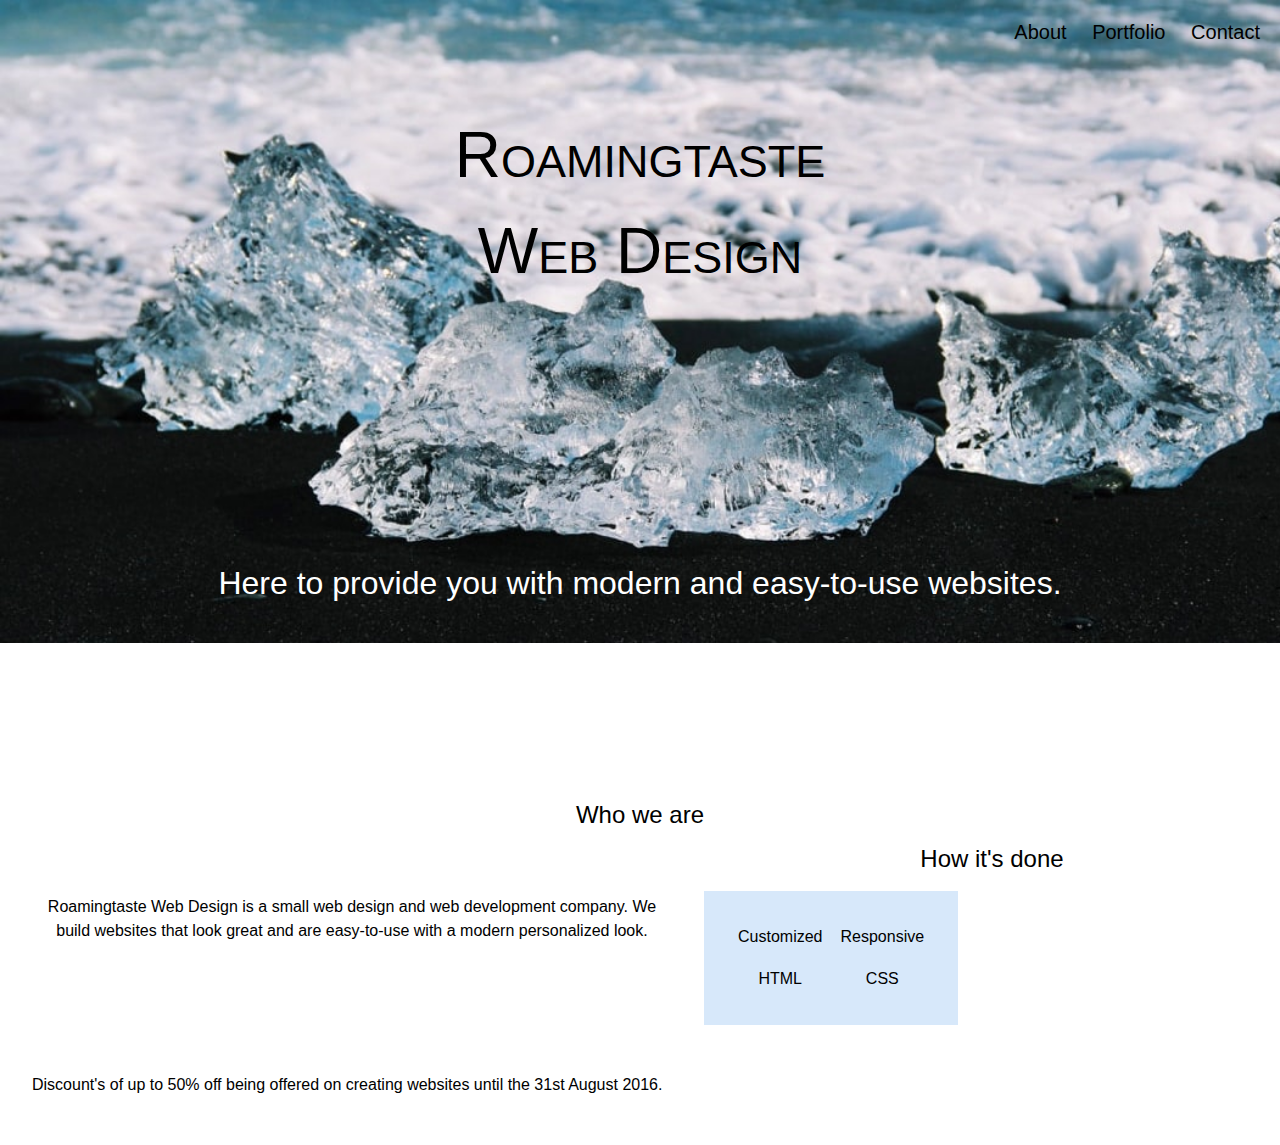
<file: Roamingtaste_Web_Design/index.html>
<!DOCTYPE html>
<html>
<link rel="stylesheet" type="text/css" href="css/style.css">
<head>
	<title>Roamingtaste Web Design</title>
</head>
<header id="iceland">
	<nav>
		<a href="#">About</a>
		<a href="#">Portfolio</a>
		<a href="#">Contact</a>
	</nav>
	<h1>Roamingtaste <br> Web Design</h1>
	<h2 id="slogan">Here to provide you with modern and easy-to-use websites.</h2>
</header>
<body>
<h2>Who we are</h2>
<p class="paragraph">Roamingtaste Web Design is a small web design and web development company. We build websites that look great and are easy-to-use with a modern personalized look.</p>

<h2>How it's done</h2>
<table>
	<tr>
		<td>Customized</td>
		<td>Responsive</td>
	</tr>
	<tr>	
		<td>HTML</td>
		<td>CSS</td>
	</tr>
</table>
<p class="paragraph">Discount's of up to 50% off being offered on creating websites until the 31st August 2016.</p>
</body>
</html>
</file>
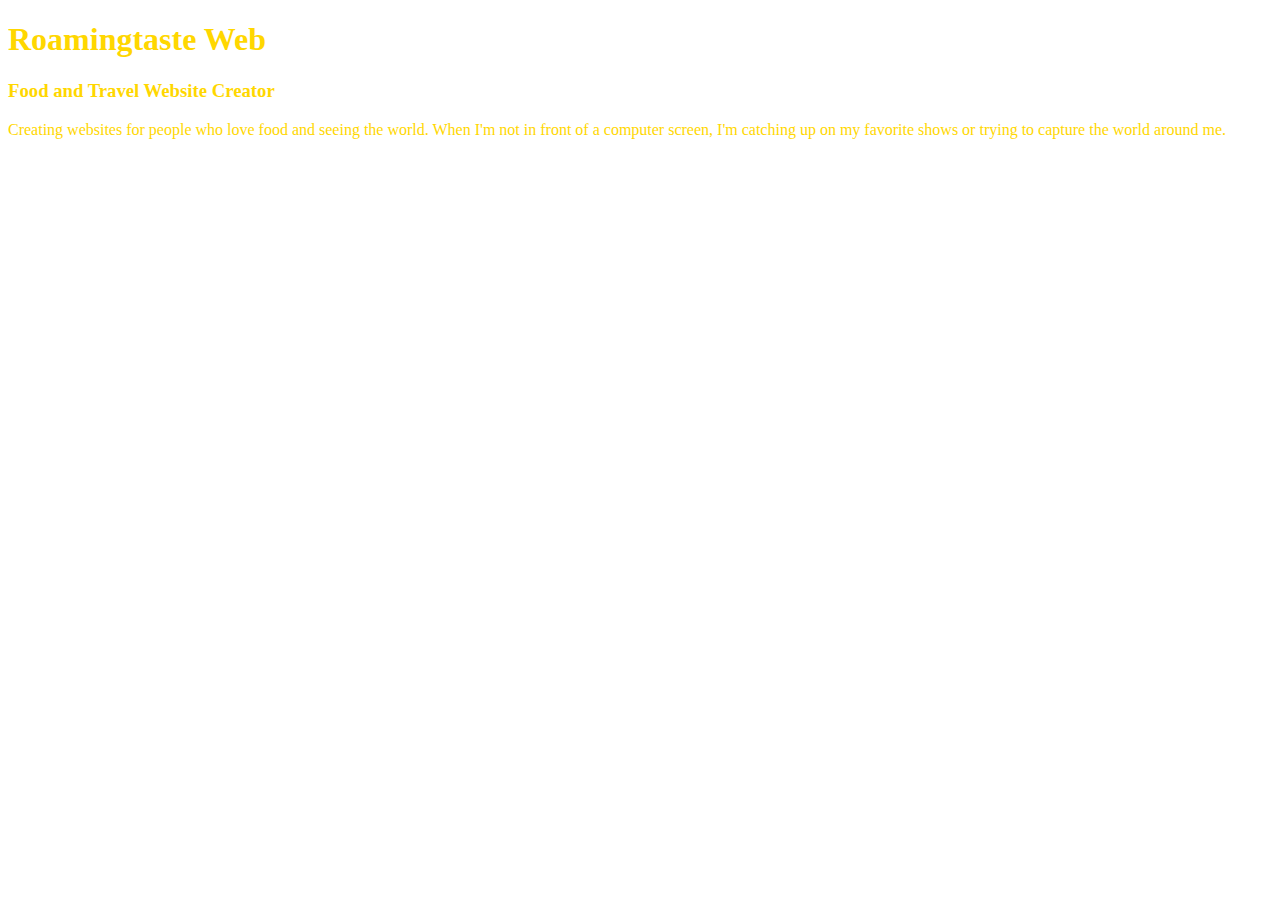
<file: unit_1/index.html>
<!DOCTYPE html>

<!DOCTYPE html>
<html>
<head>
<link rel="stylesheet" type="text/css" href="css/style.css">
	<title>Roamingtaste Web</title>
</head>
<body>
<h1>Roamingtaste Web</h1>
<h3>Food and Travel Website Creator</h3>

<p>Creating websites for people who love food and seeing the world. When I'm not in front of a computer screen, I'm catching up on my favorite shows or trying to capture the world around me.</p>

</body>
</html>
</file>
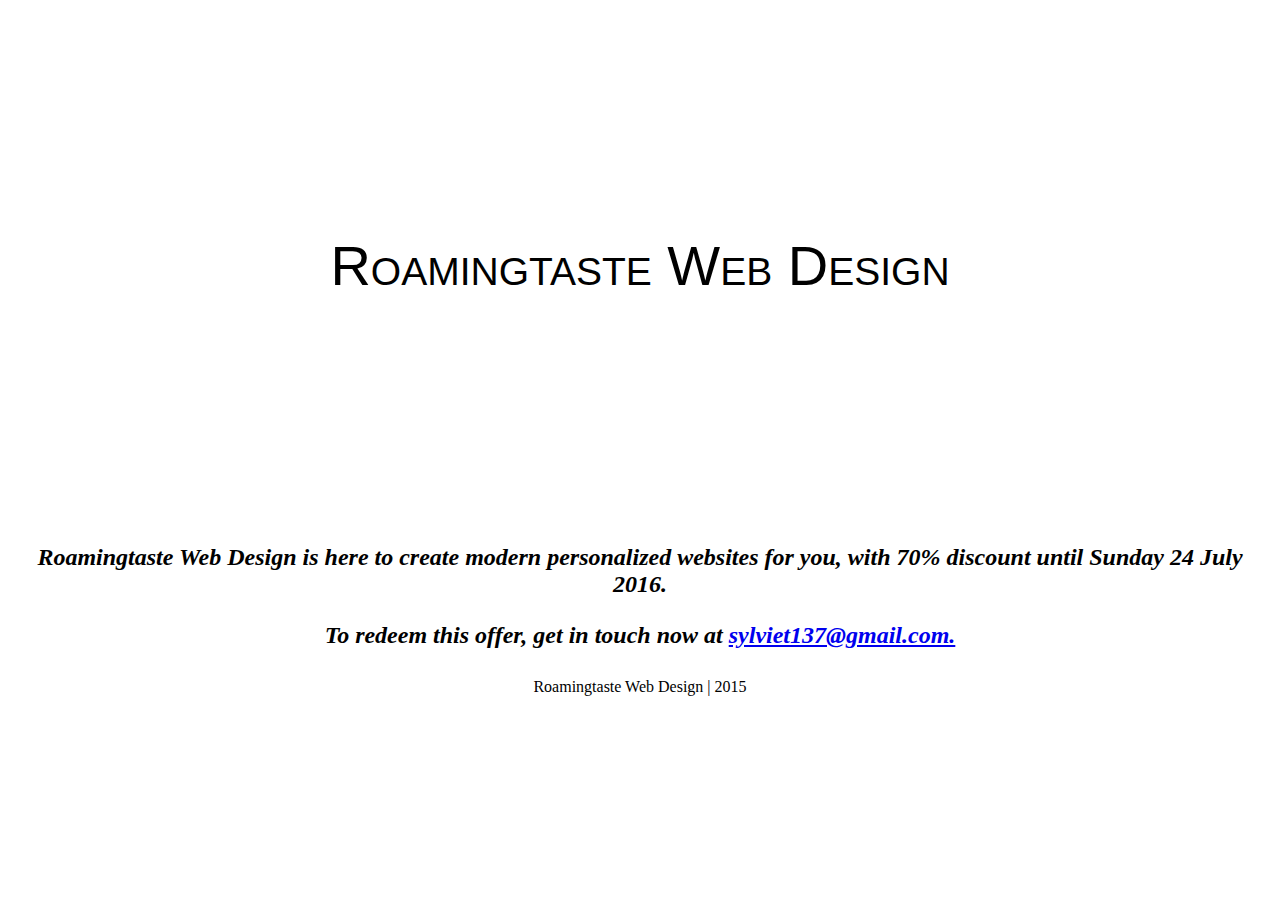
<file: unit_10/index.html>
<!DOCTYPE html>
<html>
<head>
	<title>Roamingtaste Web Design</title>
</head>
<body style="background-color: #FFFFFF;">
	<table colspan="2" style="font-family:Helvetica, sans-serif; font-size:16px; line-height:1.5;" border="0" style="width:100%" background-repeat: no-repeat; cellpadding="200" background=http://scholarships.travel/wp-content/uploads/2015/10/IMG_7949-960x640.jpg; alt="Roamingtaste Web Design 70% Discount" align="center">
		<tr>
			<th colspan="2" align="center"; style="font-size:3.5em; font-variant: small-caps; font-weight:100; line-height:2.0;" width="100%">Roamingtaste Web Design</th>
		</tr>
	<table style="color:black;" align="center" border="0" width="100%">
	<tr>
		<h2 colspan="2" style="font-style: italic;" align="center" cellpadding="50" width="60%">Roamingtaste Web Design is here to create modern personalized websites for you, with <em>70% discount until Sunday 24 July 2016.</em></h2> 
		<h3 colspan="2" style="font-size:1.5em; font-style: italic;" align="center" cellpadding="30" width="60">To redeem this offer, get in touch now at <a href="mailto:sylviet137@gmail.com">sylviet137@gmail.com.</h3>
	</tr>
	<tr>
		<td colspan="2" align="center" style="text-decoration: none; color: black;"> Roamingtaste Web Design | 2015</td>
	</tr>
</table>
</table>
</body>
</html>
</file>
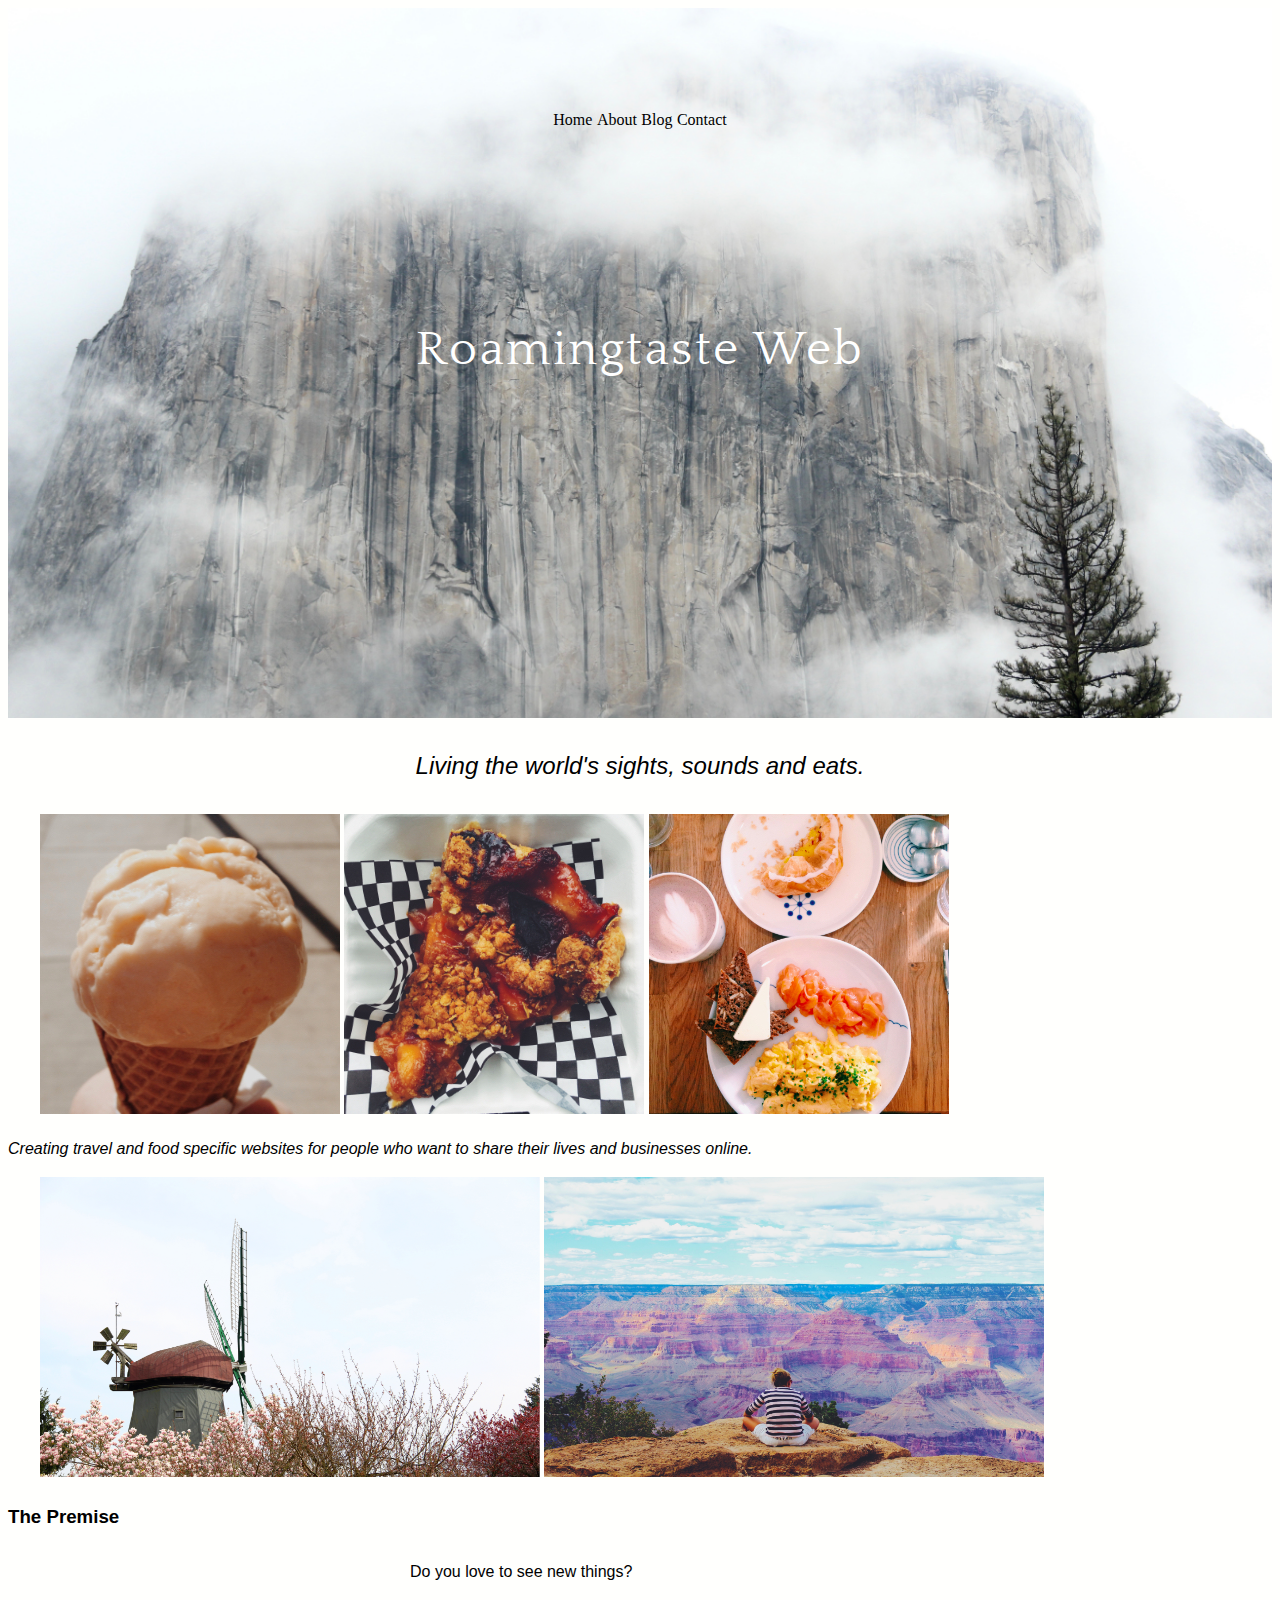
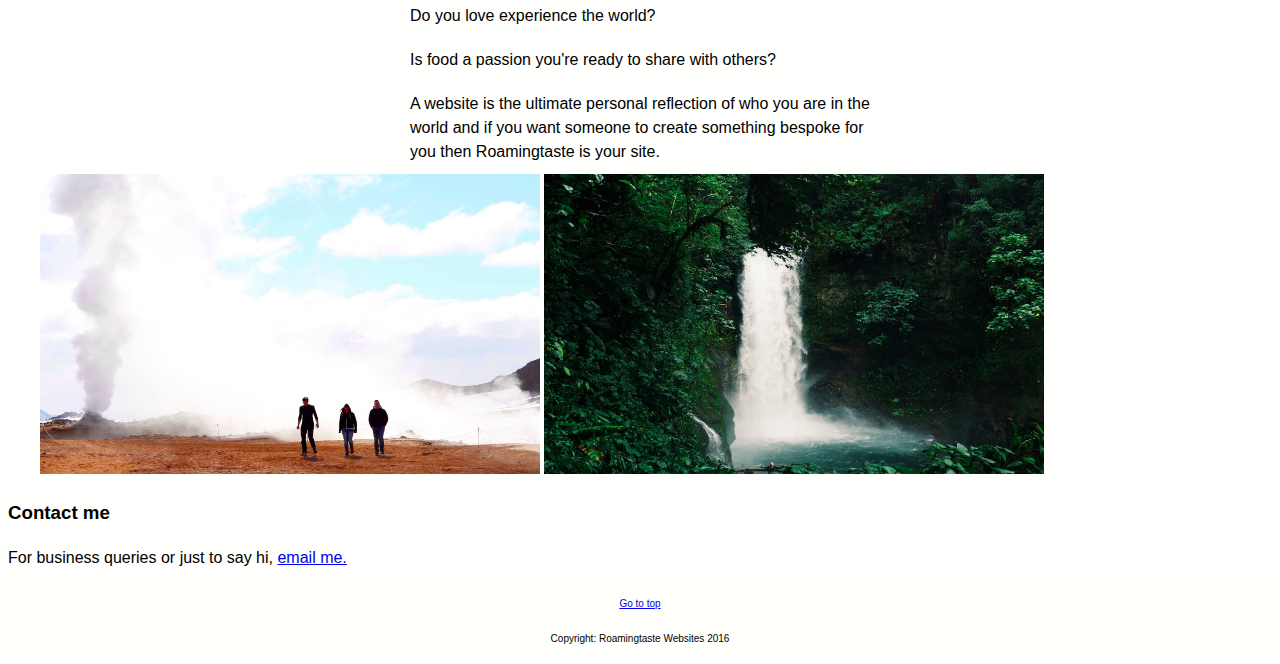
<file: unit_4/index.html>
<!DOCTYPE html>
<html>
<head>
<link rel="stylesheet" type="text/css" href="css/style.css">
	<title>Roamingtaste Web Profile</title>
</head>

<body>
	<div id="hero">
	<nav> 
		<a href="#">Home</a>
		<a href="#">About</a>
		<a href="#">Blog</a>
		<a href="#">Contact</a>
	</nav>

	<h1>Roamingtaste Web</h1>
	</div>

	<h2 id="slogan">Living the world's sights, sounds and eats.</h2>

	<section id="food"> 
	<div style="width: 1200px;">
		<img src="images/img_food1.jpg" width="300px"; height="300px">
		<img src="images/img_food2.jpg" width="300px"; height="300px">
		<img src="images/img_food3.jpg" width="300px"; height="300px">	
	</div>
	</section>

	<section> 
		<p id="italic">Creating travel and food specific websites for people who want to share their lives and businesses online.
		</p>

		<section class="break">
		<img src="images/img_break1.jpg" width="500px"; height="300px">
		<img src="images/img_break3.jpg" width="500px"; height="300px">
		</section>

		<h3>The Premise</h3>

		<ul>
			<li>Do you love to see new things?</li>

			<li>Do you love experience the world?</li>

			<li>Is food a passion you're ready to share with others?</li>

			<li id=line>A website is the ultimate personal reflection of who you are in the world and if you want someone to create something bespoke for you then Roamingtaste is your site.</li>
		</ul>

		<section class="break">
		<img src="images/img_break2.jpg" width="500px"; height="300px">
		<img src="images/img_break4.jpg" width="500px"; height="300px">
		</section>

		<h3>Contact me</h3>

		<p id="align">	
		For business queries or just to say hi, <a href="mailto:sylviet137@gmail.com?Subject=Hello"> email me.</a> 
		</p>
	</section>

	<footer><a href="#">Go to top</a></footer>

	<footer>Copyright: Roamingtaste Websites 2016</footer>

</body>
</html>
</file>
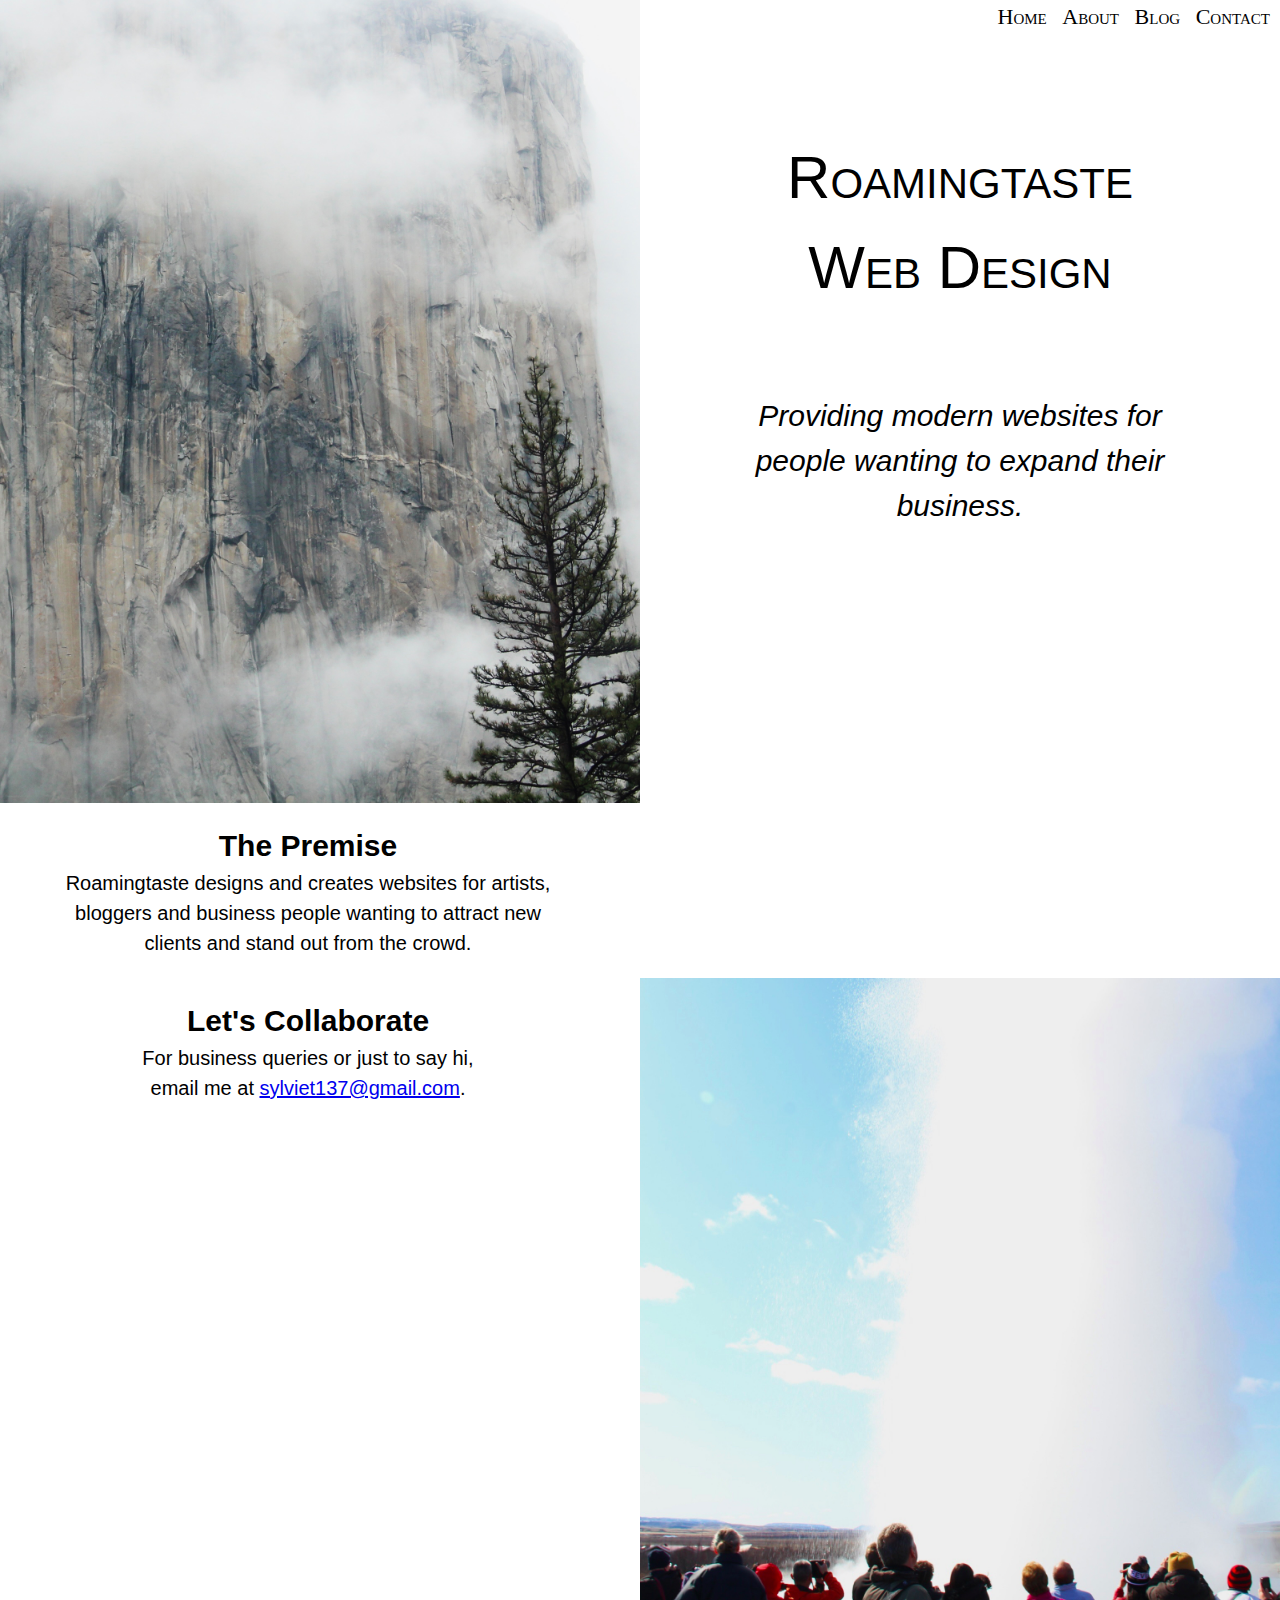
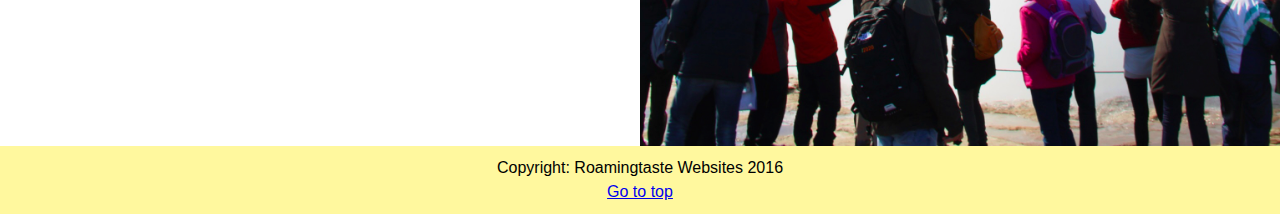
<file: unit_6/index.html>
<!DOCTYPE html>
<html>
<head>
	<link rel="stylesheet" type="text/css" href="css/style.css">
	<title>Roamingtaste Web Profile</title>
</head>
<body>
	<header>
		<img src="images/img_background.jpg" alt="Yosemite">
		<nav> 
			<a href="#">Home</a>
			<a href="#">About</a>
			<a href="#">Blog</a>
			<a href="#">Contact</a>
		</nav>
		<h1>Roamingtaste <br> Web Design</h1>
		<p id="slogan">Providing modern websites for people wanting to expand their business.</p>
	</header>
	<section id="premise">
		<h2>The Premise</h2>
		<p>Roamingtaste designs and creates websites for artists, <br> bloggers and business people wanting to attract new <br>clients and stand out from the crowd.</p>
	</section>
	<section id="collaborate">
		<h2>Let's Collaborate</h2>
		<p>For business queries or just to say hi, <br>email me at <a href="mailto:sylviet137@gmail.com">sylviet137@gmail.com</a>.</p>
	</section>
	<img src="images/page_img.jpg" alt="geyser in Iceland">
	<footer>
		<p>Copyright: Roamingtaste Websites 2016</p>
		<a href="#">Go to top</a>
	</footer>
</body>
</html>
</file>
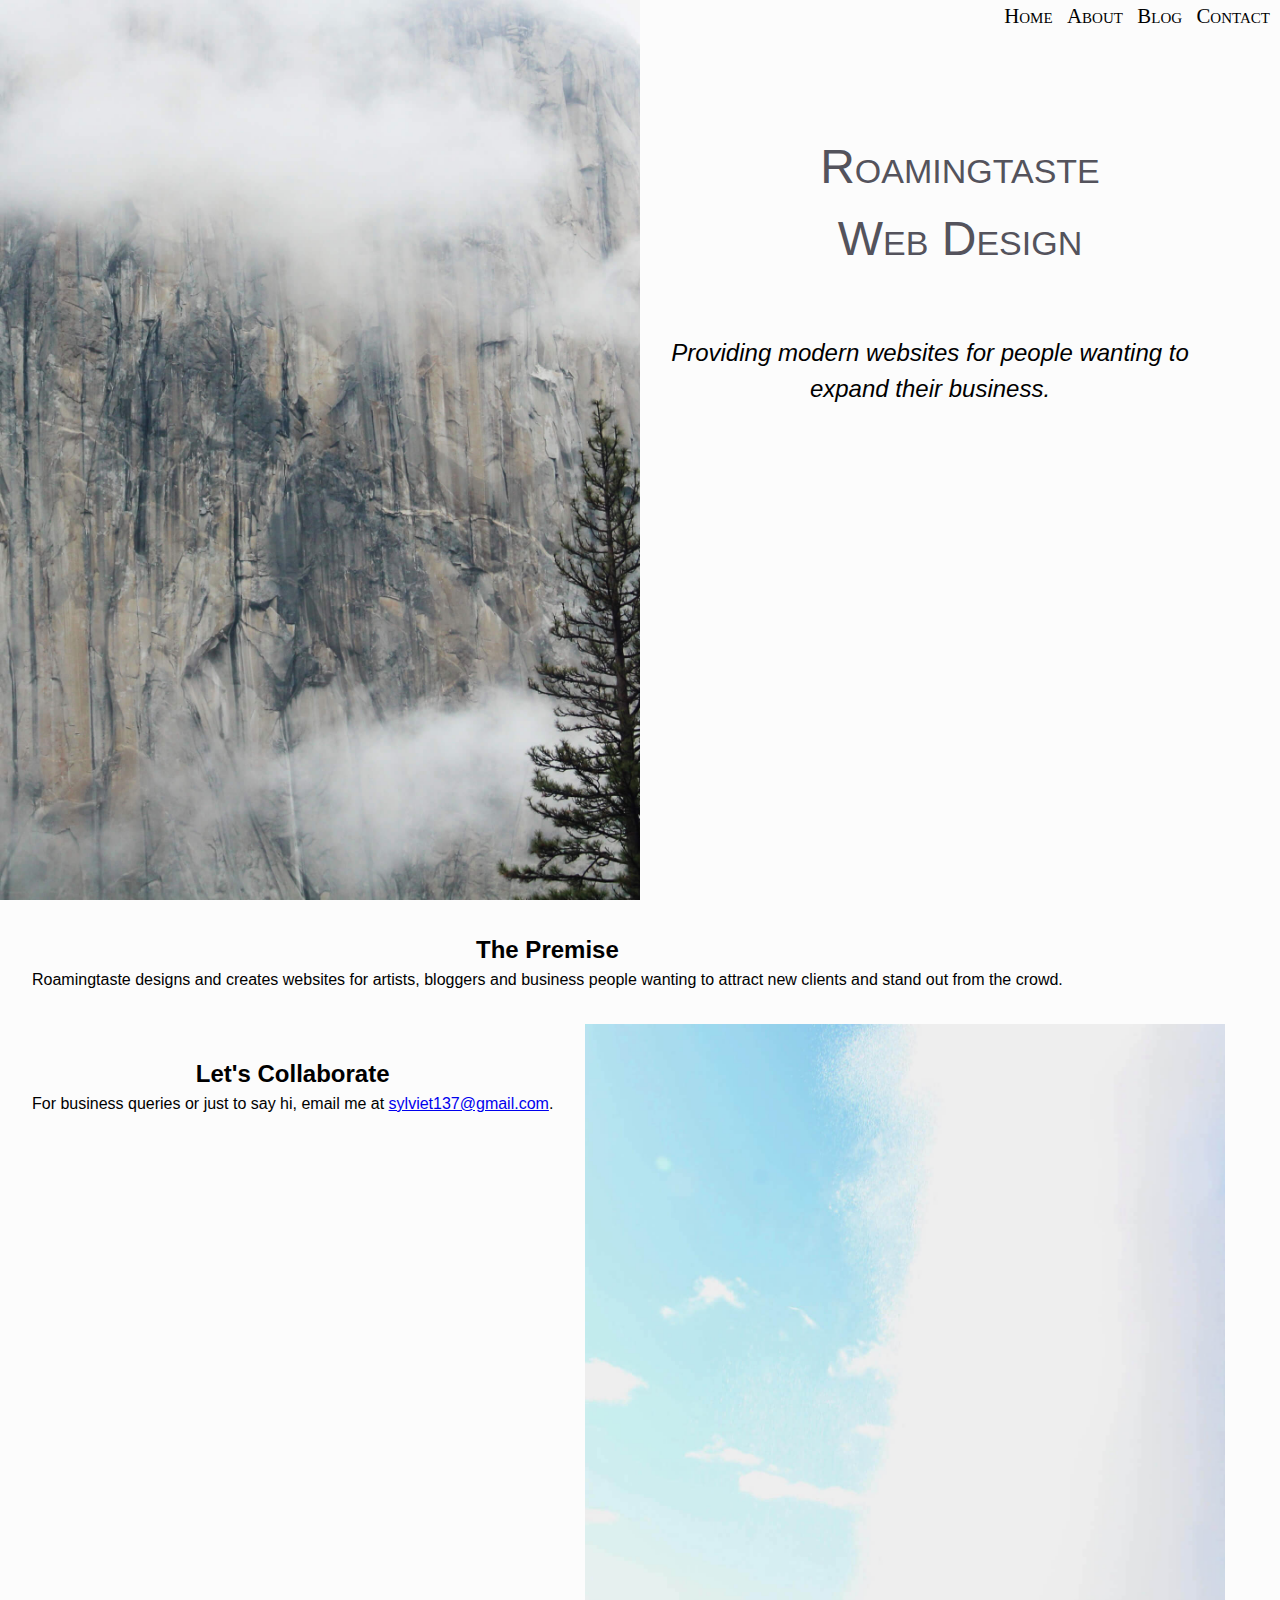
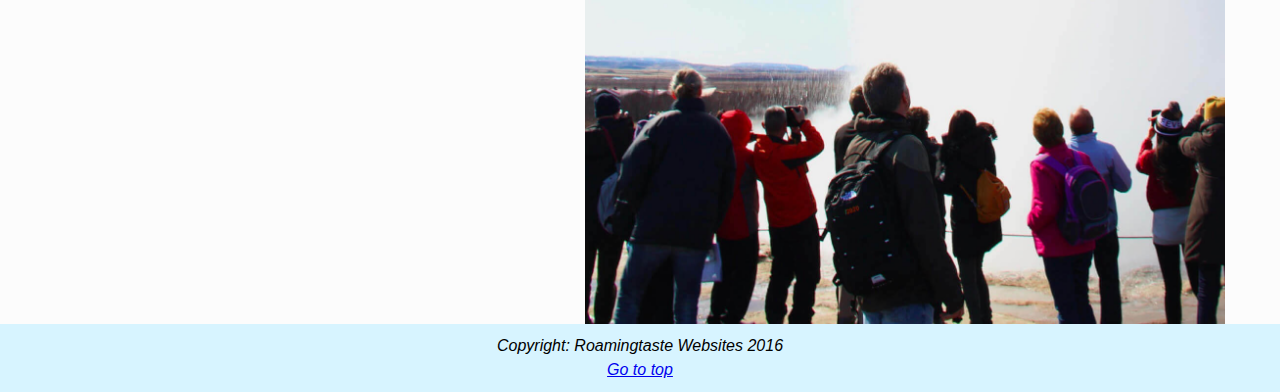
<file: unit_7/index.html>
<!DOCTYPE html>
<html>
<head>
	<link rel="stylesheet" type="text/css" href="css/style.css">
	<title>Roamingtaste Web Profile</title>
</head>
<body>
	<header>
	<section id="yosemite" div class="picture" class="picture section">
	</section>
		<nav> 
			<a href="#">Home</a>
			<a href="#">About</a>
			<a href="#">Blog</a>
			<a href="#">Contact</a>
		</nav>
		<h1>Roamingtaste <br> Web Design</h1>
		<p id="slogan">Providing modern websites for people wanting to expand their business.</p>
	</header>
	<section id="premise">
		<h2>The Premise</h2>
		<p>Roamingtaste designs and creates websites for artists, bloggers and business people wanting to attract new clients and stand out from the crowd.</p>
	</section>
	<section id="collaborate">
		<h2>Let's Collaborate</h2>
		<p>For business queries or just to say hi, email me at <a href="mailto:sylviet137@gmail.com">sylviet137@gmail.com</a>.</p>	
	</section>
	<section id="iceland" div class="picture" class="picture section">
	</section>
	<footer>
		<p>Copyright: Roamingtaste Websites 2016</p>
		<a href="#">Go to top</a>
	</footer>
</body>
</html>
</file>
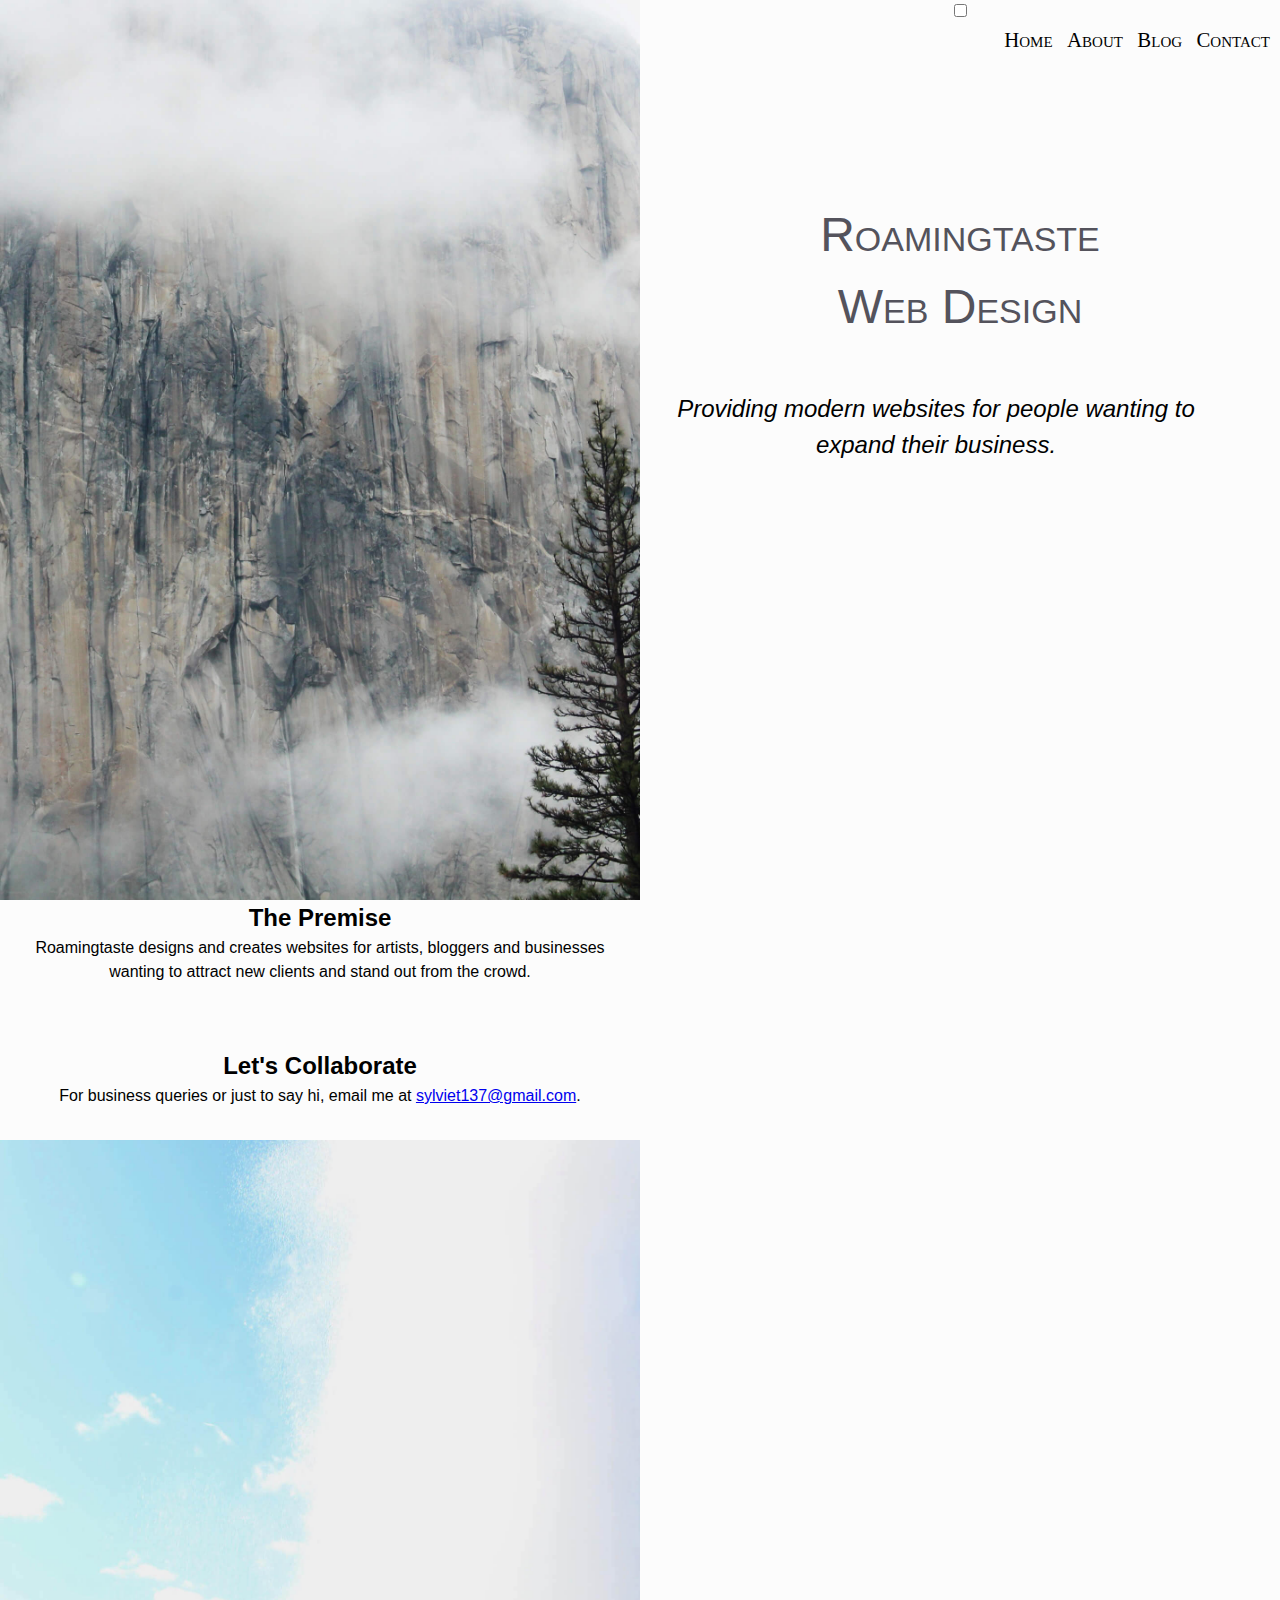
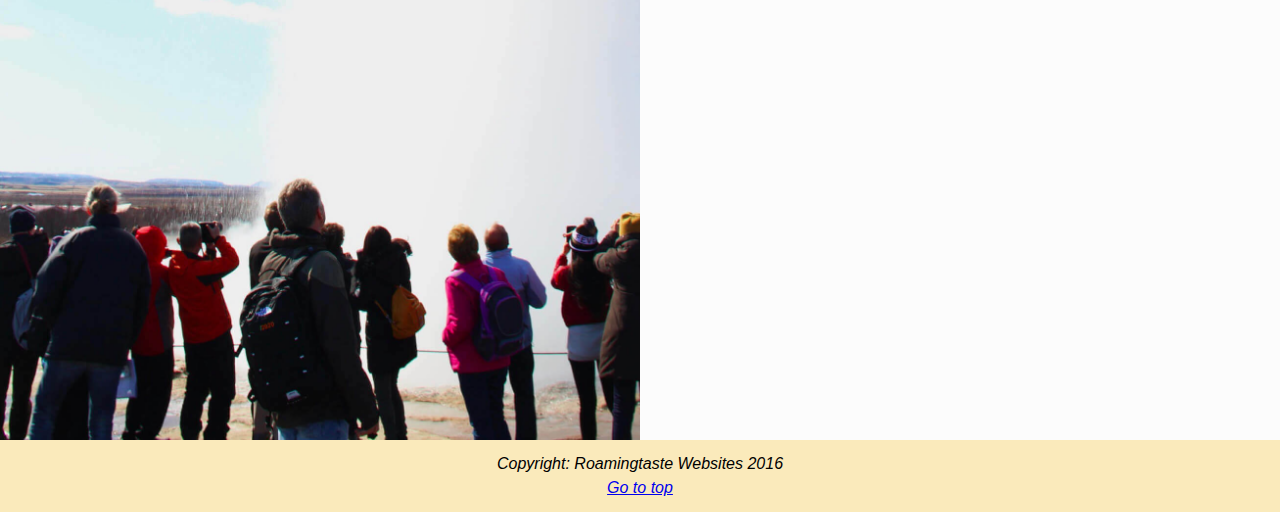
<file: unit_8/index.html>
<!DOCTYPE html>
<html>
<head>
	<link rel="stylesheet" type="text/css" href="css/style.css">
	<title>Roamingtaste Web Profile</title>
</head>
<body>
	<div class="clearfix">
		<header>
		<div id="yosemite" div class="picture" class="picture section">
		</div>
		<input type="checkbox" id="toggle">
			<nav> 
				<a href="#">Home</a>
				<a href="#">About</a>
				<a href="#">Blog</a>
				<a href="#">Contact</a>
			</nav>
			<h1>Roamingtaste <br> Web Design</h1>
			<p id="slogan">Providing modern websites for people wanting to expand their business.</p>
		</header>
	</div>
	<section id="premise">
		<h2>The Premise</h2>
		<p>Roamingtaste designs and creates websites for artists, bloggers and businesses wanting to attract new clients and stand out from the crowd.</p>
	</section>
	<section id="collaborate">
		<h2>Let's Collaborate</h2>
		<p>For business queries or just to say hi, email me at <a href="mailto:sylviet137@gmail.com">sylviet137@gmail.com</a>.</p>	
	</section>	
	<div id="iceland" div class="picture" class="picture section">
	</div>
	<footer>
		<p>Copyright: Roamingtaste Websites 2016</p>
		<a href="#">Go to top</a>
	</footer>
</body>
</html>
</file>
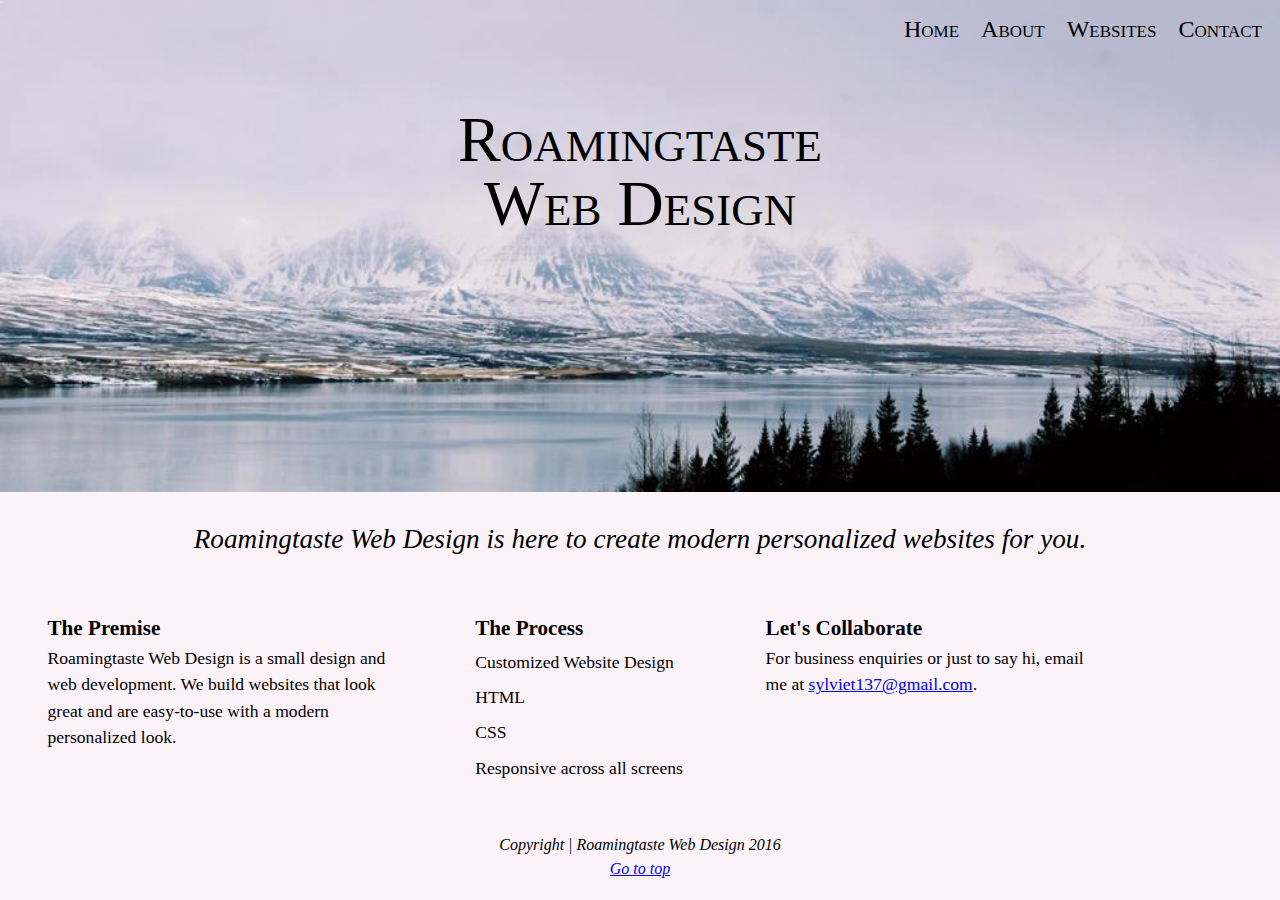
<file: unit_9/index.html>
<!DOCTYPE html>
<html>
<meta name="viewport" content="width=device=width, initial-scale=1.0">
<meta name="keywords" content="web design, web development, website development, web site makers, sylvie taylor, roamingtastewebdesign">
<link rel="stylesheet" type="text/css" href="css/style.css">
<head>
	<title>Roamingtaste Web Design</title>
</head>

<body>
	<header id="iceland">
		<div class="picture section">	
				<nav>
					<a href="#">Home</a>
					<a href="#">About</a>
					<a href="#">Websites</a>
					<a href="#">Contact</a>
				</nav>
			<h1>Roamingtaste <br> Web Design</h1>
		</div>
	</header>
	<section id="slogan"><p>Roamingtaste Web Design is here to create modern personalized websites for you.</p>
	</section>
	<section id="premise">
	<h2>The Premise</h2>
		<p>Roamingtaste Web Design is a small design and web development. We build websites that look great and are easy-to-use with a modern personalized look.</p>
	</section>
	<section id="create">
		<h2>The Process</h2>
		<ul>
			<li>Customized Website Design</li>
			<li>HTML</li>
			<li>CSS</li>
			<li>Responsive across all screens</li>
		</ul>
	</section>
	<section id="collaborate">
		<h2>Let's Collaborate</h2>
		<p>For business enquiries or just to say hi, email me at <a href="mailto:sylviet137@gmail.com">sylviet137@gmail.com</a>.</p>	
	</section>
	<footer>
		<p>Copyright | Roamingtaste Web Design 2016</p>
		<a href="#">Go to top</a>
	</footer>
</body>
</html>
</file>
<file: Roamingtaste_Web_Design/css/style.css>
@import url(https://fonts.googleapis.com/css?family=Open+Sans);
@import url(https://fonts.googleapis.com/css?family=Poiret+One);
@import url(https://fonts.googleapis.com/css?family=Pacifico);

body {
	font-family: 'Open+Sans', helvetica, Sans-serif;
	font-size: 1em;
	text-align: center;
	line-height: 1.5em;
	margin: 0;
}

h1 {
	font-family: 'Poiret+One', helvetica, cursive Sans-serif;
	font-size: 4em;
	font-variant: small-caps;
	text-align: center;
	font-weight: 100;
	line-height: 1.5em;
	padding-bottom: 1em;
}

nav {
	text-align: right;
	font-size: 1.25em;
	text-decoration: none;
	color: black;
	padding: 1em;
	word-spacing: 1.0em;
}

a {
	color: inherit;
	text-decoration: none;
}

a:hover {
	color: #FAE423;
	text-decoration: none;
}

h2 {
	font-size: 1.5em;
	font-weight: 100;
}

p {
	float: left;
	padding: 2em;
	max-width: 50%;
}

table {
	float: left;
	padding: 1.5em;
	text-align: center;
	width: 3em;
	position: center;
	background-color: #D7E8FA;
	border-width: 1em;
	border-color: #FFFFFF;
}

td {
	padding: 0.5em 0.5em 0.5em 0.5em;
}

#iceland {
	background: url("../images/header_image.jpg");
	background-size: cover;
	background-repeat: no-repeat;
}

#slogan {
	font-family: 'Pacifico', helvetica, cursive Sans-serif;
	font-size: 2.0em;
	margin: 5em;
	font-weight: 100;
	color: #FFFFFF;
	padding: 1.5em;
}
</file>
<file: unit_1/css/style.css>
style.css

body
{background-color: gray

}


h1, h3, p {
	color: gold
}
</file>
<file: unit_4/css/style.css>
@import url(https://fonts.googleapis.com/css?family=Quattrocento);
@import url(https://fonts.googleapis.com/css?family=Poiret+One);

body {
	font-family: Helvetica, Sans-Serif;
	font-size: 1em;
	background-color: #FFFFFD;
	line-height: 1.5;
}

h1 {
	font-family: 'Quattrocento', Helvetica, Serif, Sans-Serif;
	font-weight: 100;
	font-size: 3.0em;
	text-align: center;
	color: #FFFFFF;
	padding-top: 150px;
	letter-spacing: 2.5px
}

h2 {
	text-align: center;
	padding-top: 10px;
	padding-bottom:10px;
}

ul {
	list-style-type: none;
	margin:auto;
	padding: 0;
	width: 480px;
}

li {
	padding: 10px;
}
nav {
	text-align:center;
}
nav a {
	font-family: Georgia, thin, Serif;
	text-decoration: none;
	color: #000;
	border: none;
}

footer {
 	font-size: 10px;
	padding: 10px;
	text-align: center;
	background-color: #FFFFFB;
}

.break {
	max-width:1200px;
	margin:auto;
}
#slogan {
	font-size: 1.5em;
	font-weight: 100;
	font-family: 'Poiret+One', helvetica, cursive, Sans-Serif;
	font-style: italic;
}

#italic {
	font-style: italic;
}

#hero {
	background: url("../images/img_background.jpg") no-repeat center center scroll;
	background-size: cover;
	padding: 100px 0 300px;
}

#food {
	width: 1200px;
	margin: auto;
}
</file>
<file: unit_6/css/style.css>
@import url(https://fonts.googleapis.com/css?family=Bungee+Hairline);
@import url(https://fonts.googleapis.com/css?family=Josefin+Sans);
@import url(https://fonts.googleapis.com/css?family=Poiret+One);
* { margin:0; padding:0; box-sizing:border-box; }
body {
	font-family: Helvetica, Sans-Serif;
	font-size: 20px;
	background-color: #FFFFFF;
	line-height: 1.5;
	text-align: center;
}

h1 {
	font-family: 'Bungee+Hairline', Helvetica, cursive Sans-Serif;
	font-weight: 100;
	font-size: 3.0em;
	text-align: center;
	font-variant: small-caps;
	color: black;
	/* width: 600px; */
	padding-top: 100px;
}

h2 {
	text-align: center;
}

nav {
	text-align: right;
}
nav a {
	font-family: Georgia, thin, Serif;
	font-size: 1.10em;
	text-decoration: none;
	font-variant: small-caps;
	color: #000;
	border: none;
	padding-right: 10px;
	padding-top: 0;
}

footer {
 	font-size: 16px;
	padding: 10px;
	text-align: center;
	background-color: #FFF89E;
	clear: both;
}

#slogan {
	float: right;
	font-size: 1.5em;
	font-weight: 100;
	font-family: 'Poiret+One', helvetica, cursive, Sans-Serif;
	font-style: italic;
	width: 480px;
	margin: 80px;
}

#premise {
	clear: both;
	float: left;
	width: 45%;
	margin: 20px;
}

#collaborate {
	clear: both;
	float: left;
	width: 45%;
	margin: 20px;
}

header > img {
width: 50%;
float: left;
padding: 0;
margin: 0;	
}

body > img {
width: 50%;
float: right;
padding: 0;
margin: 0;
}
</file>
<file: unit_7/css/style.css>
@import url(https://fonts.googleapis.com/css?family=Bungee+Hairline);
@import url(https://fonts.googleapis.com/css?family=Poiret+One);
* { margin:0; padding:0; box-sizing:border-box; }
body {
	font-family: Helvetica, Sans-Serif;
	font-size: 1.0em;
	background-color: #FCFCFC;
	line-height: 1.5;
	text-align: center;
}

h1 {
	font-family: 'Bungee+Hairline', Helvetica, cursive Sans-Serif;
	font-weight: 100;
	font-size: 3.0em;
	text-align: center;
	font-variant: small-caps;
	color: #54535C;
	padding-top: 100px;
}

h2 {
	text-align: center;
}

nav {
	text-align: right;
}
nav a {
	font-family: Georgia, thin, Serif;
	font-size: 1.3em;
	text-decoration: none;
	font-variant: small-caps;
	color: #000;
	border: none;
	padding-right: 10px;
	padding-top: 0;
}

footer {
 	font-size: 1em;
 	font-style: italic;
	padding: 10px;
	text-align: center;
	background-color: #D7F4FF;
	clear: both;
}

.picture section {
	padding:4em 0;
	max-width: 35em;
	margin: auto;
}

.picture {
    height: 100vh;
    width: 50%;
    float: left;
}	

#yosemite {
    background: url("../images/img_background.jpg");
    background-size: cover;
    background-repeat: no-repeat;
}

#iceland {
	background: url("../images/page_img.jpg");
	background-size: cover;
	background-repeat: no-repeat;
}

#slogan {
	font-size: 1.5em;
	font-weight: 100;
	font-family: 'Poiret+One', helvetica, cursive, Sans-Serif;
	font-style: italic;
	margin: 2.5em;
}

#premise {
	clear: right;
	float: left;
	padding: 2em;
}

#collaborate {
	clear: right;
	float: left;
	padding: 2em;
}
</file>
<file: unit_8/css/style.css>
@import url(https://fonts.googleapis.com/css?family=Bungee+Hairline);
@import url(https://fonts.googleapis.com/css?family=Poiret+One);
* { margin:0; padding:0; box-sizing:border-box; }
body {
	font-family: Helvetica, Sans-Serif;
	font-size: 1.0em;
	background-color: #FCFCFC;
	line-height: 1.5;
	text-align: center;
}

h1 {
	font-family: 'Bungee+Hairline', Helvetica, cursive Sans-Serif;
	font-weight: 100;
	font-size: 3.0em;
	text-align: center;
	font-variant: small-caps;
	color: #54535C;
	padding-top: 3em;
}

h2 {
	text-align: center;
}

nav {
	text-align: right;
}

nav a {
	font-family: Georgia, thin, Serif;
	font-size: 1.3em;
	text-decoration: none;
	font-variant: small-caps;
	color: #000;
	border: none;
	padding-right: 10px;
	padding-top: 0;
}

nav a:hover {
	color: #FAD626;
}

footer {
 	font-size: 1em;
 	font-style: italic;
	padding: .75em;
	text-align: center;
	background-color: #FAEABB;
	clear: both;
}

.clearfix1:after {
	clear: both;
	content: ".";
	display: block;
	height: 0;
}

.clearfix2 {
	display: inline-block;
}

.clearfix3 {
	display: block;
}

.picture section {
	padding:4em 0;
	max-width: 35em;
	margin: auto;
}

.picture {
    height: 100vh;
    width: 50%;
    float: left;
}	

#yosemite {
    background: url("../images/img_background.jpg");
    background-size: cover;
    background-repeat: no-repeat;
}

#iceland {
    background: url("../images/page_img.jpg");
    background-size: cover;
    background-repeat: no-repeat;
}

#slogan {
	font-size: 1.5em;
	font-weight: 100;
	font-family: 'Poiret+One', helvetica, cursive, Sans-Serif;
	font-style: italic;
	padding: 2em;
}

#premise {
	padding-top: 6em;
	max-width: 50%;
	padding: 2em;
}

#collaborate {
	max-width: 50%;
	padding: 2em;
}

@media only screen and (max-width: 1000px ) {
	h1, nav {
		display: block;
		text-align: center;
	}
	body {
		font-size: 14px;
	}
}

@media only screen and (max-width: 1000px ) {
	h1, nav {
		display: block;
		text-align: center;
	}
	#slogan {
		text-align: center;
	}
}

@media only screen and (max-width: 580px) {
	h1, nav {
		display: block;
		text-align: center;
		float: none;
		width: 100%;
	}
	nav a:link{
		display: block;
		margin: 5px;
	}
	h1 {
		padding:0;
	}
	#yosemite {
		display: none;
	}
	#iceland {
		display: none;
	}
	#toggle: nav {
		display: block;
		margin: 2em;
	}
	#premise {
		float: none;
		text-align: center;
	}
	#collaborate{
		float: none;
		text-align: center;
	}
}
</file>
<file: unit_9/css/style.css>
@import url(https://fonts.googleapis.com/css?family=Fira+Sans);
@import url(https://fonts.googleapis.com/css?family=Pacifico);
@import url(https://fonts.googleapis.com/css?family=Poiret+One);
* { margin:0; padding:0; box-sizing:border-box; }

body {
	font-family: 'Fira+Sans', cursive sans-serif;
	font-size: 1em;
	background-color: #FCF3F8;
	line-height: 1.5em;
	text-align: center;
}

h1 {
	font-family: 'Fira+Sans', helvetica, cursive sans-serif;
	font-weight: 100;
	font-size: 4.0em;
	line-height: 1.0em;
	text-align: center;
	font-variant: small-caps;
	padding-top: 1em;
	padding-left: 4em;
	padding-right: 4em;
	padding-bottom: 4em;
}

h2 {
	text-align: left;
	font-size: 1.2em;
	line-height: 1.5em;
}

nav {
	text-align: right;
}

nav a {
	font-family: Georgia, thin, serif;
	font-size: 1.5em;
	text-decoration: none;
	font-variant: small-caps;
	color: #000;
	border: none;
	padding-right: 0.75em;
	padding-top: 0.7em;
	display: inline-block;
}

nav a:hover {
	color: #FAD626;
}

ul {
	list-style: none;
}

li {
	line-height: 2.0em;
}

footer {
	font-size: 1em;
	font-style: italic;
	padding: 0.75em;
	text-align: center;
	background-color: #FCF3F8;
	clear: both;
}
.picture section {
	padding: 4em 0;
	margin:	auto;
	height: 100vh;
	max-width: 200em;
}
#iceland {
    background: url("../images/akureyri_img.jpg");
    background-size: cover;
    background-repeat: no-repeat;
}

#slogan {
	font-size: 1.7em;
	line-height: 1.5em;
	text-align: center;
	font-weight: 100;
	font-family: 'Poiret+One', helvetica, cursive sans-serif;
	font-style: italic;
	padding: 1em;
	padding-left: 5em; 
	padding-right: 5em;
	clear: both;
}

#premise {
	font-family: 'Poiret+One', helvetica cursive sans-serif;
	float: left;
	font-size: 1.1em;
	text-align: left;
	max-width: 33%;
	padding-right: 2em;
	padding-left: 2.7em;
	padding-top: 1.5em;
	padding-bottom: 4em;
	line-height: 1.5em;
}

#create {
	font-family: 'Poiret+One', helvetica cursive sans-serif;
	float: left;
	font-size: 1.1em;
	text-align: left;
	max-width: 33%;
	padding: 2em;
	padding-left: 3.0em;
	padding-top: 1.5em;
}

#collaborate {
	font-family: 'Poiret+One', helvetica cursive sans-serif;
	float: left;
	font-size: 1.1em;
	text-align: left;
	max-width: 33%;
	padding-right: 2em;
	padding-left: 2.7em;
	padding-top: 1.5em;
	padding-bottom: 4em;
	line-height: 1.5em;
	text-decoration: none;
}

@media only screen and (max-width: 998px) {
	h1 {
		display: inline-block;
		text-align: center;
		padding-top: 1.5em;
	}
	nav {
		text-align: right;
		padding-top: .5em;
	}
	body {
		font-size: 1em;
		text-align: center;
	}
	.picture section {
		height: 100vh;
		margin: auto;
	}	
	#iceland {
		background-size: cover;
		background-repeat: no-repeat;
	}
	#slogan {
		float: left;
		text-align: center;
		max-width: 100%;
	}
	#premise {
		float: left;
		text-align: left;
		max-width: 33%;
		padding-top: 0;
		padding: 2.0em;
		padding-left: 1.8em;
	}
	#create {
		float: left;
		text-align: left;
		max-width: 33%;
		padding: 1.5em;
		padding-left: 2.0em;
	}
	#collaborate {
		float: left;
		text-align: left;
		max-width: 33%;
		padding-top: 0;
		padding: 2.0em;
		padding-left: 1.8em;
		text-decoration: none;
	}
}
@media only screen and (max-width: 760px) {
	h1 {
		padding: 1em;
		font-size: 3em;
		}
	}
@media only screen and (max-width: 618px) {
		.picture section {
		height: 100vh;
		margin: auto;
	}	
	#iceland {
		background-size: cover;
		background-repeat: no-repeat;
	}
	#slogan {
		padding: 1.5em;
		max-width: 100%;
	}
	#premise {
		float: none;
		text-align: center;
		max-width: 90%;
		padding: 1.5em;
	}
	#create {
		float: none;
		text-align: center;
		max-width: 90%;
		padding: 1.5em;
	}
	#collaborate {
		float: none;
		text-align: center;
		max-width: 90%;
		padding: 1.5em;
	}
}

@media only screen and (max-width: 580px) {
	h1 {
		visibility: visible;
		font-size: 2.5em;
		text-align: center;
		width: 100%;
		line-height: 1.5em;
		display: inline-block;
	}
	nav {
		visibility: visible;
		font-size: 1.2em;
		text-align: center;
		width: 100%;
		line-height: 2em;
		padding: 2em;
		display: inline-block;
	}
	nav a:link {
		display: block;
		padding: 5px;
		position: relative;
	}
	h2 {
		text-align: center;
	}
	.picture {
		visibility: hidden;
	}
	#iceland {
		visibility: hidden;
	}
	#slogan {
		font-size: 1.5em;
		max-width: 100%;
	}
	#premise {
		float: none;
		font-family: 'Poiret+One', helvetica, cursive sans-serif;
		text-align: left;
		padding: 1.5em;
		padding-left: 2.5em;
		max-width: 100%;
	}
	#create {
		float: none;
		font-family: 'Poiret+One', helvetica, cursive sans-serif;
		text-align: left;
		padding: 1.5em;
		padding-left: 2.5em;
		max-width: 100%;
	}
	#collaborate {
		float: none;
		font-family: 'Poiret+One', helvetica, cursive sans-serif;
		text-align: left;
		padding: 1.5em;
		padding-left: 2.5em;
		max-width: 100%
	}
	footer {
		background-color: #FCF3F8;
		font-size: .95em;
	}
}
</file>
